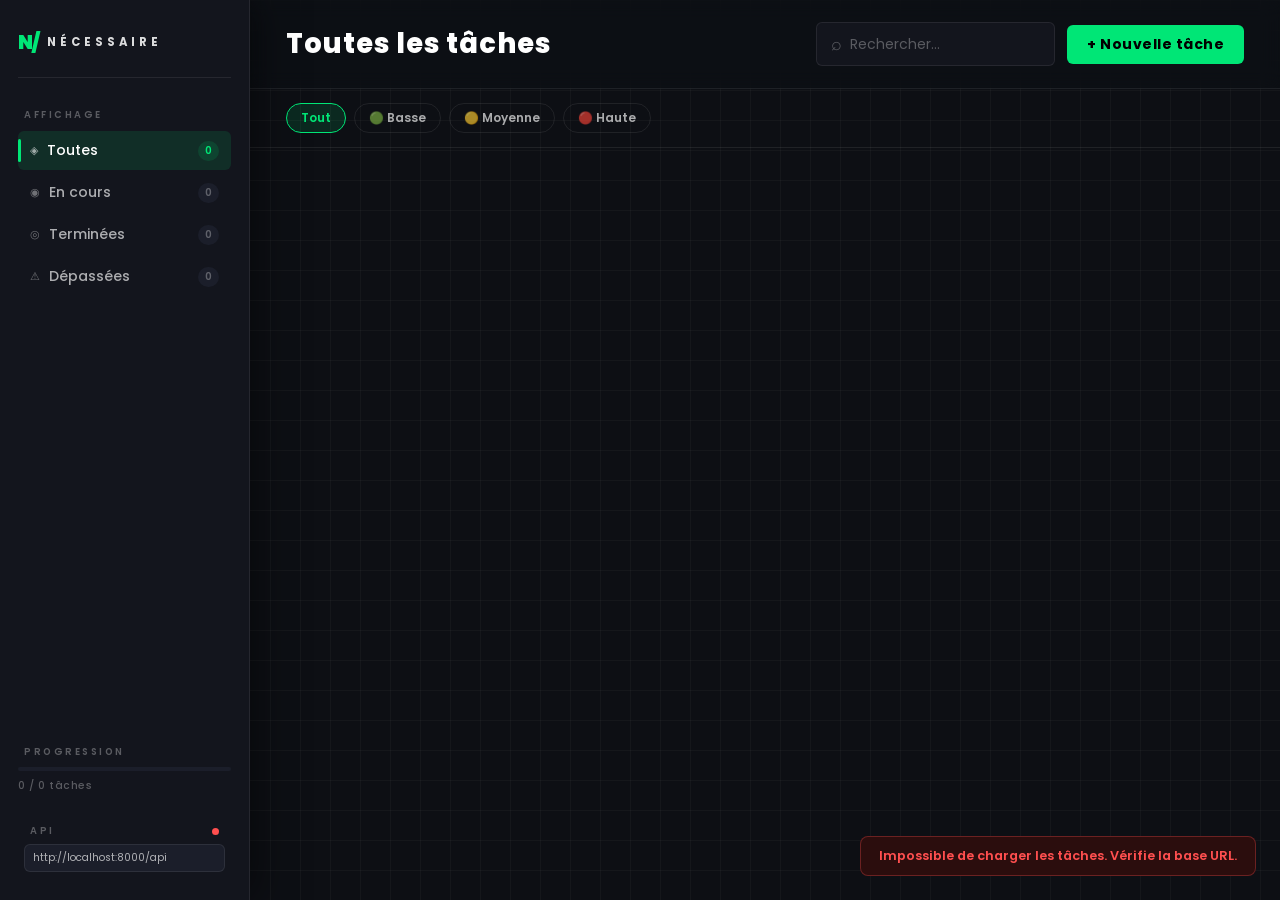
<file: frontend/necessaire.html>
<!DOCTYPE html>
<html lang="fr">

<head>
  <meta charset="UTF-8" />
  <meta name="viewport" content="width=device-width, initial-scale=1.0" />
  <title>NÉCESSAIRE — To-Do</title>
  <link rel="icon" href="logo.png" />
  <link href="https://fonts.googleapis.com/css2?family=Poppins:wght@300;400;500;600;700;800;900&display=swap"
    rel="stylesheet" />
  <link rel="stylesheet" href="styles.css">
</head>

<body>

  <!-- SIDEBAR -->
  <aside class="sidebar">
    <div class="logo">
      <span class="logo-mark">N/</span>
      <span class="logo-text">NÉCESSAIRE</span>
    </div>

    <nav class="filters">
      <p class="nav-label">AFFICHAGE</p>
      <button class="filter-btn active" data-filter="all">
        <span class="btn-icon">◈</span> Toutes <span class="badge" id="badge-all">0</span>
      </button>
      <button class="filter-btn" data-filter="in_progress">
        <span class="btn-icon">◉</span> En cours <span class="badge" id="badge-in_progress">0</span>
      </button>
      <button class="filter-btn" data-filter="done">
        <span class="btn-icon">◎</span> Terminées <span class="badge" id="badge-done">0</span>
      </button>
      <button class="filter-btn" data-filter="overdue">
        <span class="btn-icon">⚠</span> Dépassées <span class="badge" id="badge-overdue">0</span>
      </button>
    </nav>

    <div class="sidebar-stats">
      <p class="nav-label">PROGRESSION</p>
      <div class="progress-track">
        <div class="progress-fill" id="progressFill"></div>
      </div>
      <p class="progress-label" id="progressLabel">0 / 0 tâches</p>
    </div>

    <!-- API CONFIG -->
    <div class="api-section">
      <p class="nav-label">API <span id="apiDot" class="api-dot"></span></p>
      <div class="api-input-wrap">
        <input type="text" id="apiBase" value="http://localhost:8000/api" placeholder="http://localhost:8000/api" />
      </div>
    </div>
  </aside>

  <!-- MAIN -->
  <main class="main">
    <header class="top-bar">
      <div class="view-title" id="viewTitle">Toutes les tâches</div>
      <div class="top-bar-actions">
        <div class="search-wrap">
          <span class="search-icon">⌕</span>
          <input type="text" id="searchInput" placeholder="Rechercher…" />
        </div>
        <button class="btn-new" id="openTaskModal">+ Nouvelle tâche</button>
      </div>
    </header>

    <div class="priority-strip">
      <button class="prio-chip active" data-prio="all">Tout</button>
      <button class="prio-chip" data-prio="3">🟢 Basse </button>
      <button class="prio-chip" data-prio="2">🟡 Moyenne</button>
      <button class="prio-chip" data-prio="1">🔴 Haute</button>
    </div>

    <div class="task-board" id="taskBoard">
      <div class="empty-state" id="emptyState">
        <div class="empty-icon">✦</div>
        <p>Aucune tâche pour l'instant.</p>
        <p class="empty-sub">Appuyez sur <kbd>N</kbd> ou cliquez sur « + Nouvelle tâche ».</p>
      </div>
    </div>
  </main>

  <!-- MODAL TÂCHE -->
  <div class="modal-overlay" id="taskModalOverlay">
    <div class="modal">
      <div class="modal-header">
        <span class="modal-title" id="modalTitle">NOUVELLE TÂCHE</span>
        <button class="modal-close" id="closeTaskModal">✕</button>
      </div>
      <div class="modal-body">
        <div class="field">
          <label>TITRE <span class="req">*</span></label>
          <input type="text" id="taskTitle" placeholder="Nom de la tâche…" autocomplete="off" />
          <span class="field-error" id="titleError"></span>
        </div>
        <div class="field">
          <label>DESCRIPTION</label>
          <textarea id="taskDesc" placeholder="Détails, notes, contexte…" rows="3"></textarea>
        </div>
        <div class="field-row">
          <div class="field">
            <label>STATUT</label>
            <select id="taskStatus">
              <option value="pending">⚪ À débuter</option>
              <option value="in_progress">🟡 En cours</option>
              <option value="done">🟢 Terminée</option>
              <option value="overdue">🔴 Dépassée</option>
            </select>
          </div>
          <div class="field">
            <label>PRIORITÉ</label>
            <select id="taskPriority">
              <option value="3">🔴 Haute</option>
              <option value="2" selected>🟡 Moyenne</option>
              <option value="1">🟢 Basse</option>
            </select>
          </div>
        </div>
        <div class="field">
          <label>ÉCHÉANCE</label>
          <input type="datetime-local" id="taskDue" />
        </div>
      </div>
      <div class="modal-footer">
        <button class="btn-ghost" id="cancelTaskModal">Annuler</button>
        <button class="btn-primary" id="saveTask">Enregistrer</button>
      </div>
    </div>
  </div>

  <!-- MODAL DÉTAIL -->
  <div class="modal-overlay" id="detailOverlay">
    <div class="modal modal--detail">
      <div class="modal-header">
        <span class="modal-title">DÉTAIL DE LA TÂCHE</span>
        <button class="modal-close" id="closeDetail">✕</button>
      </div>
      <div class="modal-body" id="detailBody"></div>
      <div class="modal-footer">
        <button class="btn-ghost btn-danger" id="detailDelete">Supprimer</button>
        <button class="btn-primary" id="detailEdit">Modifier</button>
      </div>
    </div>
  </div>

  <!-- TOAST -->
  <div class="toast" id="toast"></div>

  <script src="script.js"></script>
</body>

</html>
</file>
<file: frontend/styles.css>
:root {
      --bg: #0d0f14;
      --surface: #13151d;
      --surface2: #1b1e2a;
      --border: rgba(255, 255, 255, 0.08);
      --border2: rgba(255, 255, 255, 0.14);
      --accent: #00e676;
      --accent-dim: rgba(0, 230, 118, 0.12);
      --danger: #ff4f4f;
      --warn: #ffc107;
      --orange: #ff8c42;
      --text: #ffffff;
      --text-sec: rgba(255, 255, 255, 0.65);
      --text-muted: rgba(255, 255, 255, 0.3);
      --grid: rgba(255, 255, 255, 0.03);
      --grid-size: 30px;
      --r: 6px;
      --font: 'Poppins', sans-serif;
      --sidebar-w: 250px;
      --ease: cubic-bezier(0.16, 1, 0.3, 1);
    }

    *,
    *::before,
    *::after {
      box-sizing: border-box;
      margin: 0;
      padding: 0;
    }

    button {
      cursor: pointer;
      border: none;
      background: none;
      font: inherit;
    }

    input,
    textarea,
    select {
      font: inherit;
      border: none;
      outline: none;
      background: none;
    }

    body {
      font-family: var(--font);
      color: var(--text);
      background-color: var(--bg);
      background-image: linear-gradient(var(--grid) 1px, transparent 1px), linear-gradient(90deg, var(--grid) 1px, transparent 1px);
      background-size: var(--grid-size) var(--grid-size);
      display: flex;
      min-height: 100vh;
      overflow: hidden;
    }

    /* SIDEBAR */
    .sidebar {
      width: var(--sidebar-w);
      min-height: 100vh;
      background: var(--surface);
      border-right: 1px solid var(--border);
      display: flex;
      flex-direction: column;
      gap: 30px;
      padding: 28px 18px;
      flex-shrink: 0;
      box-shadow: 4px 0 40px rgba(0, 0, 0, 0.5);
      position: relative;
      z-index: 10;
    }

    .logo {
      display: flex;
      align-items: center;
      gap: 8px;
      padding-bottom: 20px;
      border-bottom: 1px solid var(--border);
    }

    .logo-mark {
      font-weight: 900;
      font-size: 1.2rem;
      color: var(--accent);
      letter-spacing: -1px;
    }

    .logo-text {
      font-weight: 700;
      font-size: 0.72rem;
      letter-spacing: 4px;
      color: var(--text);
      opacity: 0.85;
    }

    .nav-label {
      font-size: 0.6rem;
      font-weight: 600;
      letter-spacing: 2.5px;
      color: var(--text-muted);
      text-transform: uppercase;
      padding: 0 6px;
      margin-bottom: 6px;
      display: flex;
      align-items: center;
      justify-content: space-between;
    }

    .filters {
      display: flex;
      flex-direction: column;
      gap: 3px;
    }

    .filter-btn {
      display: flex;
      align-items: center;
      gap: 9px;
      padding: 9px 12px;
      border-radius: var(--r);
      font-size: 0.875rem;
      font-weight: 500;
      color: var(--text-sec);
      transition: all 0.18s var(--ease);
      position: relative;
      width: 100%;
      text-align: left;
    }

    .filter-btn:hover {
      color: var(--text);
      background: var(--surface2);
    }

    .filter-btn.active {
      color: var(--text);
      background: var(--accent-dim);
    }

    .filter-btn.active::before {
      content: '';
      position: absolute;
      left: 0;
      top: 20%;
      bottom: 20%;
      width: 3px;
      background: var(--accent);
      border-radius: 3px;
    }

    .btn-icon {
      font-size: 0.7rem;
      opacity: 0.6;
    }

    .badge {
      margin-left: auto;
      font-size: 0.65rem;
      font-weight: 600;
      background: var(--surface2);
      color: var(--text-muted);
      padding: 2px 7px;
      border-radius: 20px;
    }

    .filter-btn.active .badge {
      background: var(--accent-dim);
      color: var(--accent);
    }

    .sidebar-stats {
      margin-top: auto;
    }

    .progress-track {
      height: 4px;
      background: var(--surface2);
      border-radius: 20px;
      overflow: hidden;
      margin: 8px 0 7px;
    }

    .progress-fill {
      height: 100%;
      background: linear-gradient(90deg, var(--accent), #00b8d4);
      border-radius: 20px;
      width: 0%;
      transition: width 0.5s var(--ease);
    }

    .progress-label {
      font-size: 0.65rem;
      font-weight: 500;
      color: var(--text-muted);
      letter-spacing: 0.5px;
    }

    /* API CONFIG */
    .api-section {
      padding: 0 6px;
    }

    .api-input-wrap {
      display: flex;
      align-items: center;
      gap: 6px;
      background: var(--surface2);
      border: 1px solid var(--border);
      border-radius: var(--r);
      padding: 5px 8px;
      margin-top: 5px;
    }

    .api-input-wrap input {
      flex: 1;
      font-size: 0.65rem;
      color: var(--text-sec);
      font-family: 'Poppins', sans-serif;
    }

    .api-dot {
      width: 7px;
      height: 7px;
      border-radius: 50%;
      background: var(--text-muted);
      flex-shrink: 0;
      transition: background 0.3s;
    }

    .api-dot.ok {
      background: var(--accent);
    }

    .api-dot.err {
      background: var(--danger);
    }

    /* MAIN */
    .main {
      flex: 1;
      display: flex;
      flex-direction: column;
      overflow: hidden;
      min-width: 0;
    }

    .top-bar {
      display: flex;
      align-items: center;
      justify-content: space-between;
      padding: 22px 36px;
      border-bottom: 1px solid var(--border);
      background: rgba(13, 15, 20, 0.6);
      backdrop-filter: blur(10px);
      gap: 16px;
      flex-wrap: wrap;
    }

    .view-title {
      font-size: 1.7rem;
      font-weight: 800;
      letter-spacing: 1px;
      color: var(--text);
    }

    .top-bar-actions {
      display: flex;
      align-items: center;
      gap: 12px;
    }

    .search-wrap {
      display: flex;
      align-items: center;
      gap: 8px;
      background: var(--surface);
      border: 1px solid var(--border);
      border-radius: var(--r);
      padding: 8px 14px;
      transition: border-color 0.2s;
    }

    .search-wrap:focus-within {
      border-color: rgba(0, 230, 118, 0.4);
    }

    .search-icon {
      color: var(--text-muted);
      font-size: 1.1rem;
    }

    .search-wrap input {
      width: 190px;
      font-size: 0.875rem;
      font-weight: 400;
      color: var(--text);
    }

    .search-wrap input::placeholder {
      color: var(--text-muted);
    }

    .btn-new {
      padding: 9px 20px;
      background: var(--accent);
      color: #000;
      font-family: var(--font);
      font-size: 0.875rem;
      font-weight: 700;
      letter-spacing: 0.5px;
      border-radius: var(--r);
      transition: all 0.18s var(--ease);
      white-space: nowrap;
    }

    .btn-new:hover {
      background: #fff;
      transform: translateY(-1px);
      box-shadow: 0 8px 24px rgba(0, 230, 118, 0.3);
    }

    /* PRIORITY STRIP */
    .priority-strip {
      display: flex;
      gap: 8px;
      padding: 14px 36px;
      border-bottom: 1px solid var(--border);
      overflow-x: auto;
    }

    .priority-strip::-webkit-scrollbar {
      display: none;
    }

    .prio-chip {
      padding: 5px 14px;
      border-radius: 20px;
      font-size: 0.75rem;
      font-weight: 600;
      border: 1px solid var(--border);
      color: var(--text-sec);
      transition: all 0.15s;
      white-space: nowrap;
    }

    .prio-chip:hover {
      border-color: var(--border2);
      color: var(--text);
    }

    .prio-chip.active {
      border-color: var(--accent);
      color: var(--accent);
      background: var(--accent-dim);
    }

    /* TOAST */
    .toast {
      position: fixed;
      bottom: 24px;
      right: 24px;
      padding: 10px 18px;
      border-radius: 8px;
      font-size: 0.8rem;
      font-weight: 600;
      z-index: 999;
      opacity: 0;
      transform: translateY(10px);
      transition: all 0.25s var(--ease);
      pointer-events: none;
    }

    .toast.show {
      opacity: 1;
      transform: translateY(0);
    }

    .toast.success {
      background: #0d2b1a;
      border: 1px solid rgba(0, 230, 118, 0.3);
      color: var(--accent);
    }

    .toast.error {
      background: #2b0d0d;
      border: 1px solid rgba(255, 79, 79, 0.3);
      color: var(--danger);
    }

    /* SPINNER */
    .spinner {
      display: inline-block;
      width: 12px;
      height: 12px;
      border: 2px solid var(--border2);
      border-top-color: var(--accent);
      border-radius: 50%;
      animation: spin 0.6s linear infinite;
      margin-right: 6px;
      vertical-align: middle;
    }

    @keyframes spin {
      to {
        transform: rotate(360deg);
      }
    }

    /* STATUS BADGE (Django statuses) */
    .status-pill {
      display: inline-flex;
      align-items: center;
      gap: 5px;
      font-size: 0.65rem;
      font-weight: 600;
      letter-spacing: 0.5px;
      padding: 3px 10px;
      border-radius: 20px;
    }

    .pill-pending {
      background: rgba(156, 163, 175, .15);
      color: #9ca3af;
    }

    .pill-in_progress {
      background: rgba(251, 191, 36, .15);
      color: #fbbf24;
    }

    .pill-done {
      background: rgba(74, 222, 128, .15);
      color: #4ade80;
    }

    .pill-overdue {
      background: rgba(248, 113, 113, .15);
      color: #f87171;
    }

    /* TASK BOARD */
    .task-board {
      flex: 1;
      overflow-y: auto;
      padding: 28px 36px;
      display: flex;
      flex-direction: column;
      gap: 10px;
    }

    .task-board::-webkit-scrollbar {
      width: 5px;
    }

    .task-board::-webkit-scrollbar-thumb {
      background: var(--border);
      border-radius: 4px;
    }

    .empty-state {
      display: none;
      flex-direction: column;
      align-items: center;
      justify-content: center;
      padding: 100px 0;
      gap: 10px;
      color: var(--text-muted);
      text-align: center;
    }

    .empty-state.visible {
      display: flex;
    }

    .empty-icon {
      font-size: 3rem;
      margin-bottom: 10px;
      animation: pulse 3s ease-in-out infinite;
    }

    .empty-state p {
      font-size: 1rem;
      font-weight: 500;
      color: var(--text-sec);
    }

    .empty-sub {
      font-size: 0.8rem !important;
      color: var(--text-muted) !important;
      font-weight: 400 !important;
    }

    .empty-sub kbd {
      background: var(--surface2);
      border: 1px solid var(--border2);
      border-radius: 4px;
      padding: 1px 6px;
      font-size: 0.75rem;
      font-family: var(--font);
      color: var(--text-sec);
    }

    @keyframes pulse {

      0%,
      100% {
        opacity: .2;
      }

      50% {
        opacity: .5;
      }
    }

    /* TASK CARD */
    .task-card {
      display: grid;
      grid-template-columns: 22px 1fr auto;
      align-items: start;
      gap: 14px;
      background: var(--surface);
      border: 1px solid var(--border);
      border-radius: var(--r);
      padding: 16px 18px;
      cursor: pointer;
      transition: all 0.2s var(--ease);
      position: relative;
      overflow: hidden;
      animation: slideIn 0.3s var(--ease) both;
    }

    @keyframes slideIn {
      from {
        opacity: 0;
        transform: translateY(10px);
      }

      to {
        opacity: 1;
        transform: translateY(0);
      }
    }

    .task-card::after {
      content: '';
      position: absolute;
      left: 0;
      top: 0;
      bottom: 0;
      width: 3px;
      background: var(--accent);
      opacity: 0;
      transition: opacity 0.2s;
    }

    .task-card:hover {
      border-color: var(--border2);
      background: var(--surface2);
    }

    .task-card:hover::after {
      opacity: 1;
    }

    .task-card.done {
      opacity: 0.4;
    }

    .task-card.done .task-title {
      text-decoration: line-through;
      color: var(--text-muted);
    }

    .task-check {
      width: 20px;
      height: 20px;
      border: 2px solid rgba(255, 255, 255, 0.2);
      border-radius: 5px;
      display: flex;
      align-items: center;
      justify-content: center;
      flex-shrink: 0;
      margin-top: 1px;
      transition: all 0.2s var(--ease);
      cursor: pointer;
    }

    .task-check:hover {
      border-color: var(--accent);
    }

    .task-check.checked {
      background: var(--accent);
      border-color: var(--accent);
    }

    .task-check.checked::after {
      content: '✓';
      font-size: 0.7rem;
      font-weight: 700;
      color: #000;
    }

    .task-body {
      display: flex;
      flex-direction: column;
      gap: 6px;
      min-width: 0;
    }

    .task-title {
      font-size: 0.95rem;
      font-weight: 600;
      color: var(--text);
      white-space: nowrap;
      overflow: hidden;
      text-overflow: ellipsis;
    }

    .task-desc {
      font-size: 0.78rem;
      font-weight: 400;
      color: var(--text-sec);
      display: -webkit-box;
      -webkit-line-clamp: 1;
      -webkit-box-orient: vertical;
      overflow: hidden;
    }

    .task-meta {
      display: flex;
      align-items: center;
      gap: 8px;
      flex-wrap: wrap;
    }

    .task-due {
      font-size: 0.68rem;
      font-weight: 500;
      color: var(--text-muted);
    }

    .task-due.overdue {
      color: var(--danger);
    }

    .task-right {
      display: flex;
      flex-direction: column;
      align-items: flex-end;
      gap: 10px;
    }

    .prio-dot {
      width: 9px;
      height: 9px;
      border-radius: 50%;
      margin-top: 3px;
    }

    .prio-1 {
      background: #4caf50;
    }

    .prio-2 {
      background: #ffc107;
    }

    .prio-3 {
      background: #ff4f4f;
    }

    .task-actions {
      display: flex;
      gap: 4px;
      opacity: 0;
      transition: opacity 0.15s;
    }

    .task-card:hover .task-actions {
      opacity: 1;
    }

    .task-action-btn {
      width: 28px;
      height: 28px;
      border-radius: 5px;
      display: flex;
      align-items: center;
      justify-content: center;
      font-size: 0.8rem;
      color: var(--text-muted);
      transition: all 0.15s;
    }

    .task-action-btn:hover {
      background: var(--surface2);
      color: var(--text);
    }

    .task-action-btn.del:hover {
      color: var(--danger);
    }

    /* MODALS */
    .modal-overlay {
      position: fixed;
      inset: 0;
      background: rgba(5, 6, 10, 0.8);
      backdrop-filter: blur(8px);
      display: flex;
      align-items: center;
      justify-content: center;
      z-index: 200;
      opacity: 0;
      pointer-events: none;
      transition: opacity 0.22s;
    }

    .modal-overlay.open {
      opacity: 1;
      pointer-events: all;
    }

    .modal {
      background: var(--surface);
      border: 1px solid rgba(255, 255, 255, 0.1);
      border-radius: 12px;
      width: 100%;
      max-width: 520px;
      max-height: 90vh;
      overflow-y: auto;
      box-shadow: 0 40px 80px rgba(0, 0, 0, 0.7);
      transform: translateY(16px) scale(0.97);
      transition: transform 0.25s var(--ease);
      background-image: linear-gradient(var(--grid) 1px, transparent 1px), linear-gradient(90deg, var(--grid) 1px, transparent 1px);
      background-size: var(--grid-size) var(--grid-size);
    }

    .modal-overlay.open .modal {
      transform: translateY(0) scale(1);
    }

    .modal--sm {
      max-width: 400px;
    }

    .modal--detail {
      max-width: 500px;
    }

    .modal::-webkit-scrollbar {
      width: 4px;
    }

    .modal::-webkit-scrollbar-thumb {
      background: var(--border);
    }

    .modal-header {
      display: flex;
      align-items: center;
      justify-content: space-between;
      padding: 20px 24px;
      border-bottom: 1px solid var(--border);
    }

    .modal-title {
      font-size: 0.68rem;
      font-weight: 700;
      letter-spacing: 3px;
      color: var(--accent);
    }

    .modal-close {
      font-size: 0.85rem;
      color: var(--text-muted);
      transition: color 0.15s;
      padding: 4px;
    }

    .modal-close:hover {
      color: var(--text);
    }

    .modal-body {
      padding: 24px;
      display: flex;
      flex-direction: column;
      gap: 20px;
    }

    .modal-footer {
      padding: 18px 24px;
      border-top: 1px solid var(--border);
      display: flex;
      justify-content: flex-end;
      gap: 10px;
    }

    .field {
      display: flex;
      flex-direction: column;
      gap: 7px;
    }

    .field label {
      font-size: 0.62rem;
      font-weight: 700;
      letter-spacing: 2px;
      color: var(--text-muted);
    }

    .req {
      color: var(--accent);
    }

    .field-row {
      display: grid;
      grid-template-columns: 1fr 1fr;
      gap: 16px;
    }

    .field input[type="text"],
    .field input[type="datetime-local"],
    .field textarea,
    .field select {
      background: var(--surface2);
      border: 1px solid var(--border);
      border-radius: var(--r);
      padding: 10px 14px;
      font-size: 0.875rem;
      font-weight: 400;
      color: var(--text);
      transition: border-color 0.2s;
      width: 100%;
    }

    .field textarea {
      resize: vertical;
    }

    .field input:focus,
    .field textarea:focus,
    .field select:focus {
      border-color: rgba(0, 230, 118, 0.45);
    }

    .field input.error {
      border-color: var(--danger) !important;
    }

    .field select {
      appearance: none;
      cursor: pointer;
    }

    .field select option {
      background: #1b1e2a;
      color: #fff;
    }

    .field input[type="datetime-local"]::-webkit-calendar-picker-indicator {
      filter: invert(0.5);
    }

    .field-error {
      font-size: 0.7rem;
      color: var(--danger);
      min-height: 14px;
    }

    .btn-primary {
      padding: 9px 22px;
      background: var(--accent);
      color: #000;
      font-family: var(--font);
      font-size: 0.875rem;
      font-weight: 700;
      border-radius: var(--r);
      transition: all 0.18s var(--ease);
    }

    .btn-primary:hover {
      background: #fff;
      transform: translateY(-1px);
      box-shadow: 0 8px 24px rgba(0, 230, 118, 0.25);
    }

    .btn-primary:disabled {
      opacity: 0.5;
      pointer-events: none;
    }

    .btn-ghost {
      padding: 9px 18px;
      border: 1px solid var(--border2);
      border-radius: var(--r);
      font-family: var(--font);
      font-size: 0.875rem;
      font-weight: 500;
      color: var(--text-sec);
      transition: all 0.15s;
    }

    .btn-ghost:hover {
      border-color: rgba(255, 255, 255, 0.25);
      color: var(--text);
    }

    .btn-danger {
      color: var(--danger) !important;
      border-color: rgba(255, 79, 79, 0.3) !important;
    }

    .btn-danger:hover {
      background: rgba(255, 79, 79, 0.08) !important;
    }

    .detail-title {
      font-size: 1.3rem;
      font-weight: 700;
      color: var(--text);
      line-height: 1.3;
      margin-bottom: 10px;
    }

    .detail-desc {
      font-size: 0.875rem;
      font-weight: 400;
      color: var(--text-sec);
      line-height: 1.75;
      white-space: pre-wrap;
    }

    .detail-chips {
      display: flex;
      gap: 8px;
      flex-wrap: wrap;
      margin-top: 16px;
    }

    .detail-chip {
      font-size: 0.65rem;
      font-weight: 600;
      letter-spacing: 1px;
      padding: 4px 12px;
      border-radius: 20px;
      border: 1px solid var(--border2);
      color: var(--text-sec);
    }

    .detail-meta {
      margin-top: 18px;
      padding-top: 18px;
      border-top: 1px solid var(--border);
      display: flex;
      flex-direction: column;
      gap: 7px;
    }

    .detail-meta-row {
      display: flex;
      gap: 10px;
      font-size: 0.72rem;
    }

    .detail-meta-row .dmr-key {
      width: 100px;
      font-weight: 600;
      letter-spacing: 1px;
      color: var(--text-muted);
      flex-shrink: 0;
    }

    .detail-meta-row .dmr-val {
      font-weight: 400;
      color: var(--text-sec);
    }

    .detail-meta-row .dmr-val.overdue {
      color: var(--danger);
    }

    @media(max-width:750px) {
      .sidebar {
        display: none;
      }

      .top-bar {
        padding: 14px 18px;
      }

      .task-board {
        padding: 16px 18px;
      }

      .priority-strip {
        padding: 10px 18px;
      }

      .view-title {
        font-size: 1.3rem;
      }

      .field-row {
        grid-template-columns: 1fr;
      }
    }
</file>
